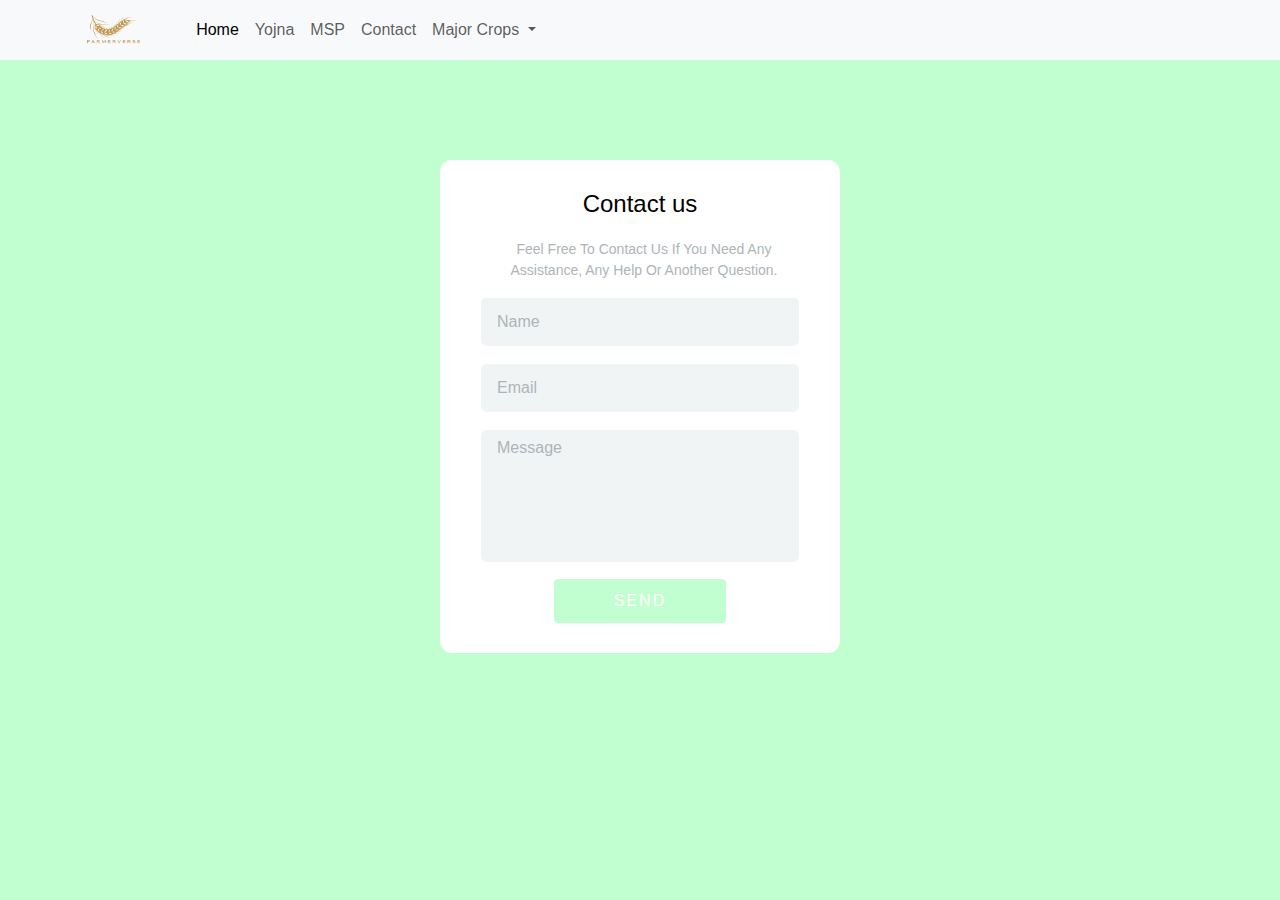
<file: contact.html>
<!DOCTYPE html>
<html lang="en">
  <head>
    <meta charset="UTF-8" />
    <meta http-equiv="X-UA-Compatible" content="IE=edge" />
    <meta name="viewport" content="width=device-width, initial-scale=1.0" />
    <link rel="stylesheet" href="css/style.css" />
    <title>Farmerverse</title>
    <!---- Font Awesome Cdn Linkage ------>
    <link
      rel="stylesheet"
      href="https://cdnjs.cloudflare.com/ajax/libs/font-awesome/5.15.3/css/all.min.css"
    />

    <!------- Favicon Linkage --------->
    <link rel="shortcut icon" href="images/1.png" type="image/x-icon" />
    <!-- Bootstrap CSS -->
    <link
      href="https://cdn.jsdelivr.net/npm/bootstrap@5.1.3/dist/css/bootstrap.min.css"
      rel="stylesheet"
    />
    <!-- INCLUDING JQUERY-->
    <script src="https://code.jquery.com/jquery-3.5.1.js"></script>
  </head>
  <style>
      body {
  background-color: rgba(68, 255, 115, 0.333) !important;
  font-family: "Segoe UI", Tahoma, Geneva, Verdana, sans-serif;
}

.contact-form-wrapper {
  padding: 100px 0;
}

.contact-form {
  padding: 30px 40px;
  background-color: #ffffff;
  border-radius: 12px;
  max-width: 400px;
}

.contact-form textarea {
  resize: none;
}

.contact-form .form-input,
.form-text-area {
  background-color: #f0f4f5;
  height: 50px;
  padding-left: 16px;
}

.contact-form .form-text-area {
  background-color: #f0f4f5;
  height: auto;
  padding-left: 16px;
}

.contact-form .form-control::placeholder {
  color: #aeb4b9;
  font-weight: 500;
  opacity: 1;
}

.contact-form .form-control:-ms-input-placeholder {
  color: #aeb4b9;
  font-weight: 500;
}

.contact-form .form-control::-ms-input-placeholder {
  color: #aeb4b9;
  font-weight: 500;
}

.contact-form .form-control:focus {
  border-color: #f33fb0;
  box-shadow: inset 0 1px 1px rgba(0, 0, 0, 0.07), 0 0 8px #f33fb0;
}

.contact-form .title {
  text-align: center;
  font-size: 24px;
  font-weight: 500;
}

.contact-form .description {
  color: #aeb4b9;
  font-size: 14px;
  text-align: center;
}

.contact-form .submit-button-wrapper {
  text-align: center;
}

.contact-form .submit-button-wrapper input {
  border: none;
  border-radius: 4px;
  background-color: rgba(68, 255, 115, 0.333);
  color: white;
  text-transform: uppercase;
  padding: 10px 60px;
  font-weight: 500;
  letter-spacing: 2px;
}

.contact-form .submit-button-wrapper input:hover {
  background-color: rgba(34, 248, 87, 0.333);
}

  </style>
  <body>
    <nav class="navbar navbar-expand-lg navbar-light bg-light">
      <div class="container-fluid container">
        <a class="navbar-brand" href="#">
          <img class="logo" src="images/1.png" alt="" />
        </a>
        <button
          class="navbar-toggler"
          type="button"
          data-bs-toggle="collapse"
          data-bs-target="#navbarSupportedContent"
          aria-controls="navbarSupportedContent"
          aria-expanded="false"
          aria-label="Toggle navigation"
        >
          <span class="navbar-toggler-icon"></span>
        </button>
        <div class="collapse navbar-collapse" id="navbarSupportedContent">
          <ul class="navbar-nav me-auto mb-2 mb-lg-0">
            <li class="nav-item">
              <a class="nav-link active" aria-current="page" href="index.html"
                >Home</a
              >
            </li>
            <li class="nav-item">
              <a class="nav-link" href="yojna.html">Yojna</a>
            </li>
            <li class="nav-item">
              <a class="nav-link" href="msp.html">MSP</a>
            </li>
            <li class="nav-item">
                <a class="nav-link" href="contact.html">Contact</a>
              </li>
            <li class="nav-item dropdown">
              <a
                class="nav-link dropdown-toggle"
                href="#"
                id="navbarDropdown"
                role="button"
                data-bs-toggle="dropdown"
                aria-expanded="false"
              >
                Major Crops
              </a>
              <ul class="dropdown-menu" aria-labelledby="navbarDropdown">
                <li><a class="dropdown-item" href="https://en.wikipedia.org/wiki/Wheat" target="_blank">Wheat</a></li>
                <li><a class="dropdown-item" href="https://en.wikipedia.org/wiki/Maize" target="_blank">Maize</a></li>
                <li><a class="dropdown-item" href="https://en.wikipedia.org/wiki/Rice" target="_blank">Rice</a></li>
                <li><a class="dropdown-item" href="https://en.wikipedia.org/wiki/Pulses" target="_blank">Pulses</a></li>
                <li><a class="dropdown-item" href="https://en.wikipedia.org/wiki/Jute" target="_blank">Jute</a></li>
                <li><a class="dropdown-item" href="https://en.wikipedia.org/wiki/Sugercane" target="_blank">Sugercane</a></li>
                <li><hr class="dropdown-divider" /></li>
                <li>
                  <a class="dropdown-item" href="#">More...</a>
                </li>
              </ul>
            </li>
          </ul>
        </div>
      </div>
    </nav>
    <div>
      <div class="contact-form-wrapper d-flex justify-content-center">
        <form action="#" class="contact-form">
          <h5 class="title">Contact us</h5>
          <p class="description">
            Feel free to contact us if you need any assistance, any help or
            another question.
          </p>
          <div>
            <input
              type="text"
              class="form-control rounded border-white mb-3 form-input"
              id="name"
              placeholder="Name"
              required
            />
          </div>
          <div>
            <input
              type="email"
              class="form-control rounded border-white mb-3 form-input"
              placeholder="Email"
              required
            />
          </div>
          <div>
            <textarea
              id="message"
              class="form-control rounded border-white mb-3 form-text-area"
              rows="5"
              cols="30"
              placeholder="Message"
              required
            ></textarea>
          </div>
          <div class="submit-button-wrapper">
            <input type="submit" value="Send" />
          </div>
        </form>
      </div>
    </div>
    <script src="https://cdn.jsdelivr.net/npm/bootstrap@5.1.3/dist/js/bootstrap.bundle.min.js"></script>
  </body>
</html>
</file>
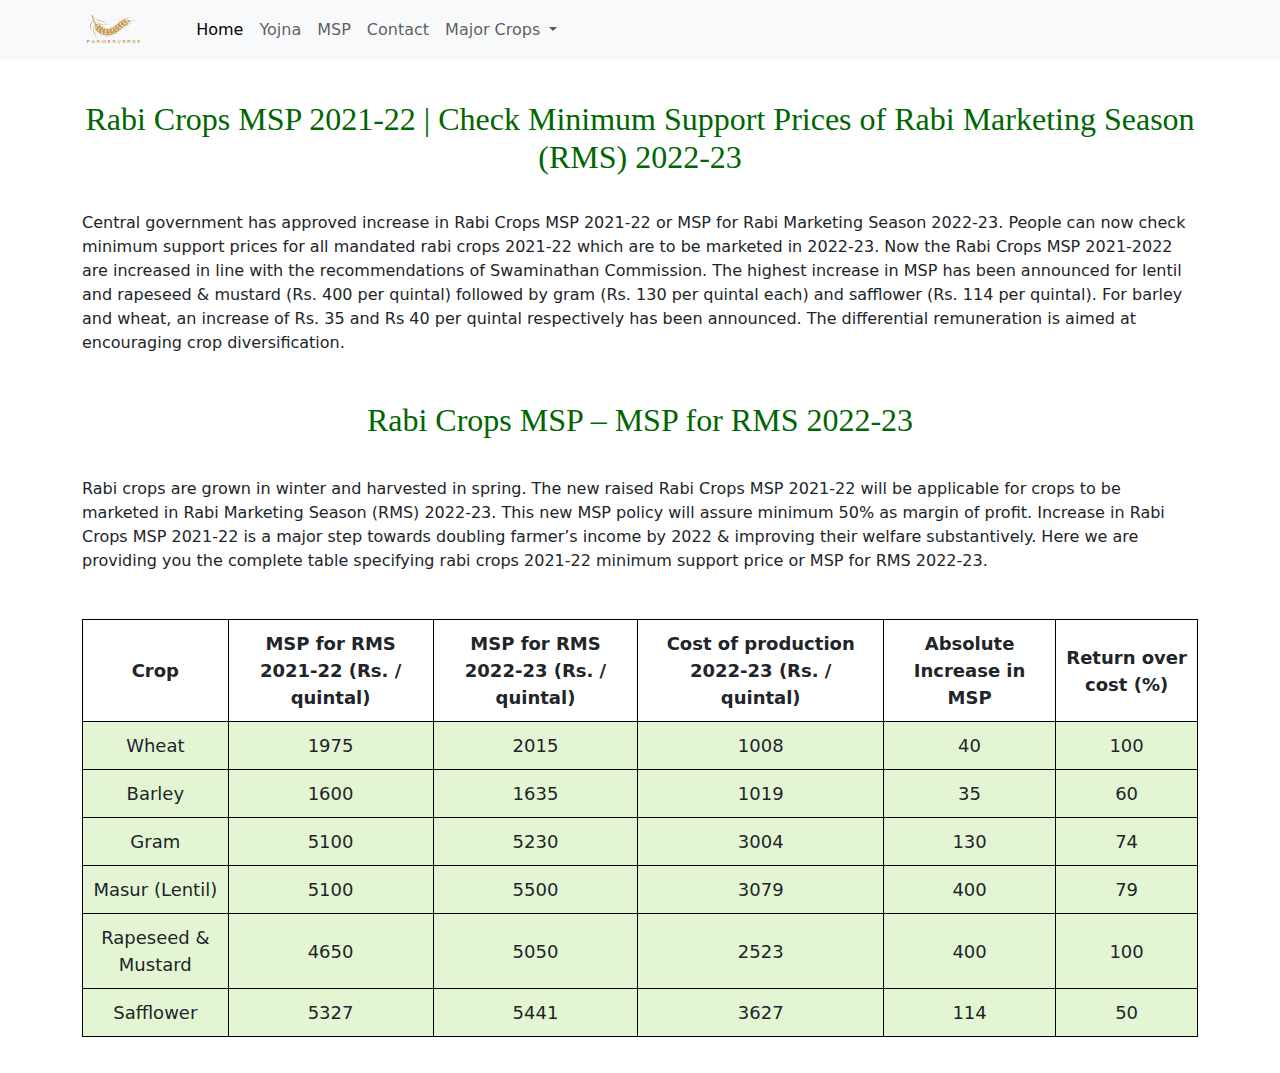
<file: msp.html>
<!DOCTYPE html>
<html lang="en">
  <head>
    <meta charset="UTF-8" />
    <meta http-equiv="X-UA-Compatible" content="IE=edge" />
    <meta name="viewport" content="width=device-width, initial-scale=1.0" />
    <link rel="stylesheet" href="css/style.css" />
    <title>Farmerverse</title>
    <!---- Font Awesome Cdn Linkage ------>
    <link
      rel="stylesheet"
      href="https://cdnjs.cloudflare.com/ajax/libs/font-awesome/5.15.3/css/all.min.css"
    />

    <!------- Favicon Linkage --------->
    <link rel="shortcut icon" href="images/1.png" type="image/x-icon" />
    <!-- Bootstrap CSS -->
    <link
      href="https://cdn.jsdelivr.net/npm/bootstrap@5.1.3/dist/css/bootstrap.min.css"
      rel="stylesheet"
    />
	<!-- INCLUDING JQUERY-->
	<script src=
    "https://code.jquery.com/jquery-3.5.1.js">
	</script>

<!-- CSS FOR STYLING THE PAGE -->
<style>
    table {
        margin: 0 auto;
			font-size: large;
			border: 1px solid black;
		}
        
		h1, h2 {
			text-align: center;
			color: #006600;
			font-size: xx-large;
			font-family: 'Gill Sans',
				'Gill Sans MT', ' Calibri',
				'Trebuchet MS', 'sans-serif';
		}

		td {
			background-color: #E4F5D4;
			border: 1px solid black;
		}

		th,
		td {
			font-weight: bold;
			border: 1px solid black;
			padding: 10px;
			text-align: center;
		}

		td {
			font-weight: lighter;
		}
	</style>

</head>
<body>
    <nav class="navbar navbar-expand-lg navbar-light bg-light">
        <div class="container-fluid container">
          <a class="navbar-brand" href="#">
            <img class="logo" src="images/1.png" alt="" />
          </a>
          <button
            class="navbar-toggler"
            type="button"
            data-bs-toggle="collapse"
            data-bs-target="#navbarSupportedContent"
            aria-controls="navbarSupportedContent"
            aria-expanded="false"
            aria-label="Toggle navigation"
          >
            <span class="navbar-toggler-icon"></span>
          </button>
          <div class="collapse navbar-collapse" id="navbarSupportedContent">
            <ul class="navbar-nav me-auto mb-2 mb-lg-0">
              <li class="nav-item">
                <a class="nav-link active" aria-current="page" href="index.html"
                  >Home</a
                >
              </li>
              <li class="nav-item">
                <a class="nav-link" href="yojna.html">Yojna</a>
              </li>
              <li class="nav-item">
                <a class="nav-link" href="msp.html">MSP</a>
              </li>
              <li class="nav-item">
                <a class="nav-link" href="contact.html">Contact</a>
              </li>
              <li class="nav-item dropdown">
                <a
                  class="nav-link dropdown-toggle"
                  href="#"
                  id="navbarDropdown"
                  role="button"
                  data-bs-toggle="dropdown"
                  aria-expanded="false"
                >
                  Major Crops
                </a>
                <ul class="dropdown-menu" aria-labelledby="navbarDropdown">
                  <li><a class="dropdown-item" href="https://en.wikipedia.org/wiki/Wheat" target="_blank">Wheat</a></li>
                  <li><a class="dropdown-item" href="https://en.wikipedia.org/wiki/Maize" target="_blank">Maize</a></li>
                  <li><a class="dropdown-item" href="https://en.wikipedia.org/wiki/Rice" target="_blank">Rice</a></li>
                  <li><a class="dropdown-item" href="https://en.wikipedia.org/wiki/Pulses" target="_blank">Pulses</a></li>
                  <li><a class="dropdown-item" href="https://en.wikipedia.org/wiki/Jute" target="_blank">Jute</a></li>
                  <li><a class="dropdown-item" href="https://en.wikipedia.org/wiki/Sugercane" target="_blank">Sugercane</a></li>
                  <li><hr class="dropdown-divider" /></li>
                  <li>
                    <a class="dropdown-item" href="#">More...</a>
                  </li>
                </ul>
              </li>
            </ul>
          </div>
        </div>
      </nav>
	<section class="container my-3">
		<h1 class="my-1">Rabi Crops MSP 2021-22 | Check Minimum Support Prices of Rabi Marketing Season (RMS) 2022-23</h1>
    <p>Central government has approved increase in Rabi Crops MSP 2021-22 or MSP for Rabi Marketing Season 2022-23. People can now check minimum support prices for all mandated rabi crops 2021-22 which are to be marketed in 2022-23. Now the Rabi Crops MSP 2021-2022 are increased in line with the recommendations of Swaminathan Commission.

      The highest increase in MSP has been announced for lentil and rapeseed & mustard (Rs. 400 per quintal) followed by gram (Rs. 130 per quintal each) and safflower (Rs. 114 per quintal). For barley and wheat, an increase of Rs. 35 and Rs 40 per quintal respectively has been announced. The differential remuneration is aimed at encouraging crop diversification.</p>

      <h2>Rabi Crops MSP – MSP for RMS 2022-23</h2>
      <p>Rabi crops are grown in winter and harvested in spring. The new raised Rabi Crops MSP 2021-22 will be applicable for crops to be marketed in Rabi Marketing Season (RMS) 2022-23. This new MSP policy will assure minimum 50% as margin of profit. Increase in Rabi Crops MSP 2021-22 is a major step towards doubling farmer’s income by 2022 & improving their welfare substantively. Here we are providing you the complete table specifying rabi crops 2021-22 minimum support price or MSP for RMS 2022-23.</p>

		<!-- TABLE CONSTRUCTION-->
		<table id='table'>
			<!-- HEADING FORMATION -->
			<tr>
				<th>Crop</th>
				<th>MSP for RMS 2021-22 (Rs. / quintal)</th>
				<th>MSP for RMS 2022-23 (Rs. / quintal)</th>
				<th>Cost of production 2022-23 (Rs. / quintal)</th>
				<th>Absolute Increase in MSP</th>
				<th>Return over cost (%)</th>
			</tr>
      <script src="js/msp.js"></script>
    </section>
  <script src="https://cdn.jsdelivr.net/npm/bootstrap@5.1.3/dist/js/bootstrap.bundle.min.js"></script>
</body>

</html>
</file>
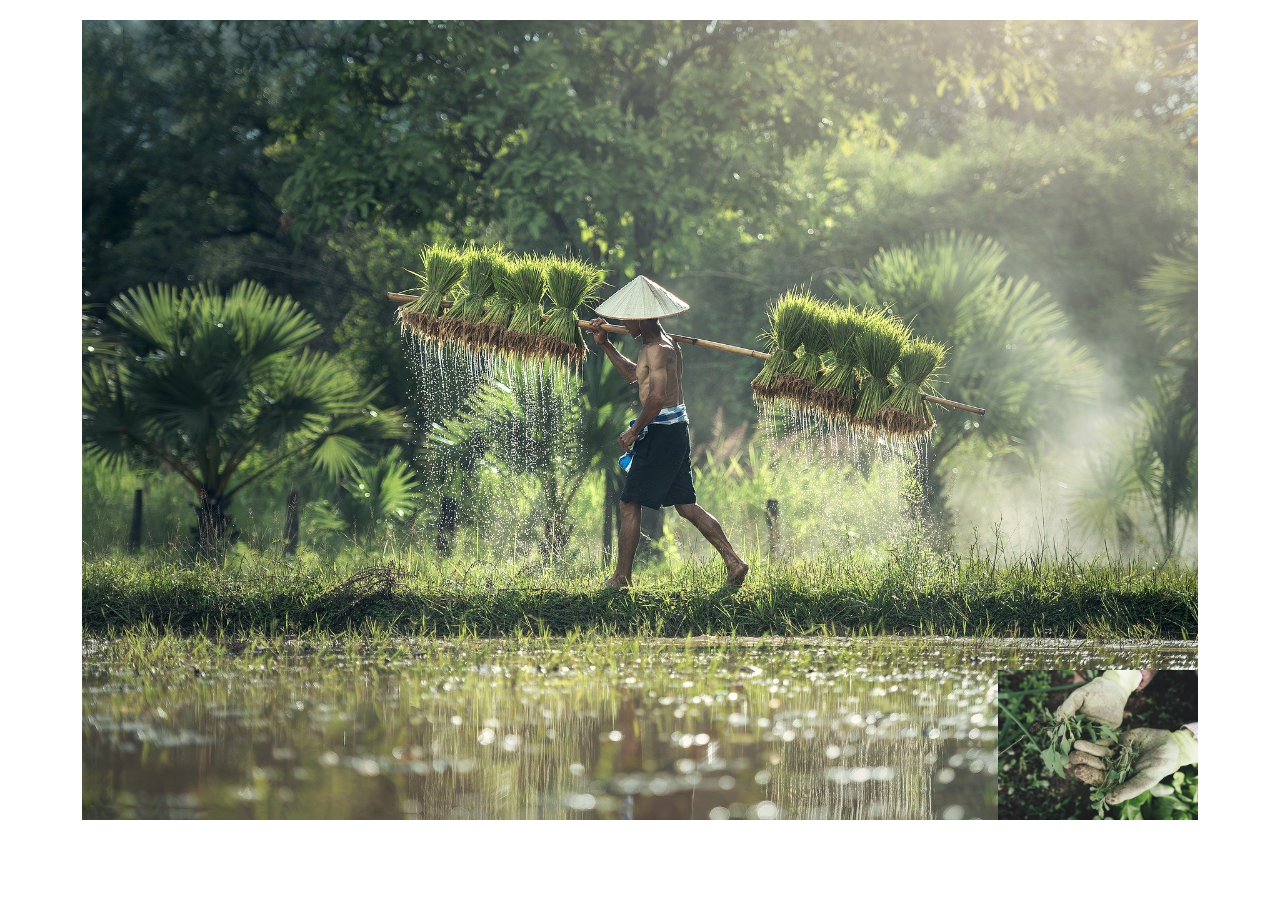
<file: video.html>
<!DOCTYPE html>
<html lang="en">
<head>
    <meta charset="UTF-8">
    <meta http-equiv="X-UA-Compatible" content="IE=edge">
    <meta name="viewport" content="width=device-width, initial-scale=1.0">
    <link rel="stylesheet" href="css/style.css" />
    <title>Farmerverse</title>
    <!---- Font Awesome Cdn Linkage ------>
    <link
      rel="stylesheet"
      href="https://cdnjs.cloudflare.com/ajax/libs/font-awesome/5.15.3/css/all.min.css"
    />

    <!------- Favicon Linkage --------->
    <link rel="shortcut icon" href="images/1.png" type="image/x-icon" />
    <!-- Bootstrap CSS -->
    <link
      href="https://cdn.jsdelivr.net/npm/bootstrap@5.1.3/dist/css/bootstrap.min.css"
      rel="stylesheet"
    />
</head>
<style>
    .sender {
        height: 800px;
        width: 100%;
        background: #000;
        border: 2px solid #000;
        border: 5px;
        position: relative;

    }

    .sender img {
        height: 800px;
        width: 100%;
        object-fit: cover;
    }

    .reciever {
        position: absolute;
        bottom: 0;
        right: 0;
        width: 200px;
        height: 150px;
    }

    .reciever img {
        width: 200px;
        height: 150px;
    }
</style>
<body>
    <section class="container video">
        <div class="sender">
            <img src="./images/bg2.jpg" alt="">
            <div class="reciever">
                <img src="./images/bg1.jpg" alt="">
            </div>
        </div>
    </section>
</body>
</html>
</file>
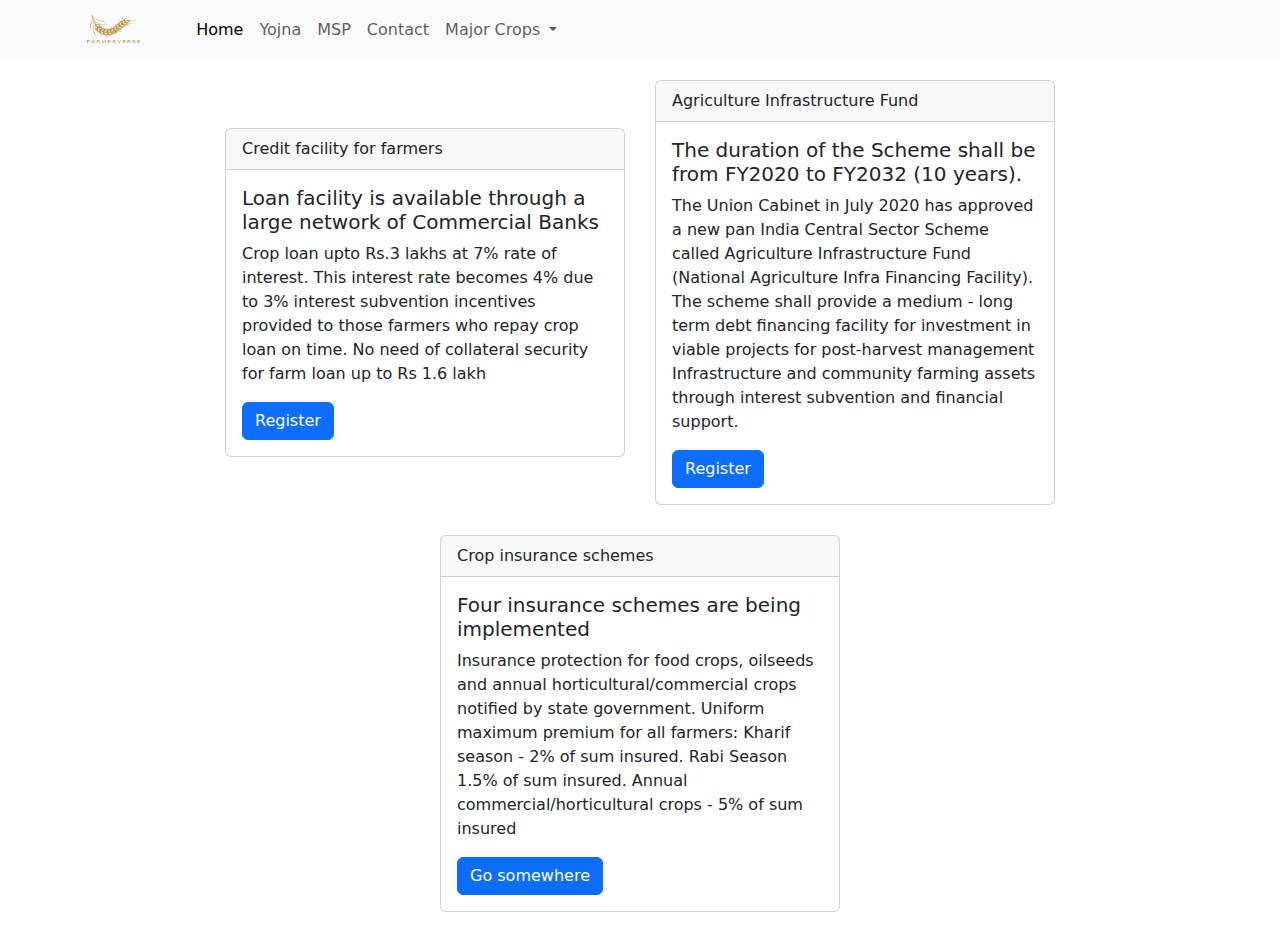
<file: yojna.html>
<!DOCTYPE html>
<html lang="en">
  <head>
    <meta charset="UTF-8" />
    <meta http-equiv="X-UA-Compatible" content="IE=edge" />
    <meta name="viewport" content="width=device-width, initial-scale=1.0" />
    <link rel="stylesheet" href="css/style.css" />
    <title>Farmerverse</title>
    <!---- Font Awesome Cdn Linkage ------>
    <link
      rel="stylesheet"
      href="https://cdnjs.cloudflare.com/ajax/libs/font-awesome/5.15.3/css/all.min.css"
    />

    <!------- Favicon Linkage --------->
    <link rel="shortcut icon" href="images/1.png" type="image/x-icon" />
    <!-- Bootstrap CSS -->
    <link
      href="https://cdn.jsdelivr.net/npm/bootstrap@5.1.3/dist/css/bootstrap.min.css"
      rel="stylesheet"
    />
  </head>
  <body>
    <nav class="navbar navbar-expand-lg navbar-light bg-light">
      <div class="container-fluid container">
        <a class="navbar-brand" href="#">
          <img class="logo" src="images/1.png" alt="" />
        </a>
        <button
          class="navbar-toggler"
          type="button"
          data-bs-toggle="collapse"
          data-bs-target="#navbarSupportedContent"
          aria-controls="navbarSupportedContent"
          aria-expanded="false"
          aria-label="Toggle navigation"
        >
          <span class="navbar-toggler-icon"></span>
        </button>
        <div class="collapse navbar-collapse" id="navbarSupportedContent">
          <ul class="navbar-nav me-auto mb-2 mb-lg-0">
            <li class="nav-item">
              <a class="nav-link active" aria-current="page" href="index.html"
                >Home</a
              >
            </li>
            <li class="nav-item">
              <a class="nav-link" href="yojna.html">Yojna</a>
            </li>
            <li class="nav-item">
              <a class="nav-link" href="msp.html">MSP</a>
            </li>
            <li class="nav-item">
              <a class="nav-link" href="contact.html">Contact</a>
            </li>
            <li class="nav-item dropdown">
              <a
                class="nav-link dropdown-toggle"
                href="#"
                id="navbarDropdown"
                role="button"
                data-bs-toggle="dropdown"
                aria-expanded="false"
              >
                Major Crops
              </a>
              <ul class="dropdown-menu" aria-labelledby="navbarDropdown">
                <li><a class="dropdown-item" href="https://en.wikipedia.org/wiki/Wheat" target="_blank">Wheat</a></li>
                <li><a class="dropdown-item" href="https://en.wikipedia.org/wiki/Maize" target="_blank">Maize</a></li>
                <li><a class="dropdown-item" href="https://en.wikipedia.org/wiki/Rice" target="_blank">Rice</a></li>
                <li><a class="dropdown-item" href="https://en.wikipedia.org/wiki/Pulses" target="_blank">Pulses</a></li>
                <li><a class="dropdown-item" href="https://en.wikipedia.org/wiki/Jute" target="_blank">Jute</a></li>
                <li><a class="dropdown-item" href="https://en.wikipedia.org/wiki/Sugercane" target="_blank">Sugercane</a></li>
                <li><hr class="dropdown-divider" /></li>
                <li>
                  <a class="dropdown-item" href="#">More...</a>
                </li>
              </ul>
            </li>
          </ul>
        </div>
      </div>
    </nav>
    <section class="yojna">
      <div class="container">
        <div class="box">
          <h1></h1>
          <p></p>
        </div>
        <div class="card">
          <div class="card-header">
            Credit facility for farmers
          </div>
          <div class="card-body">
            <h5 class="card-title">
              Loan facility is available through a large network of Commercial Banks
            </h5>
            <p class="card-text">
              Crop loan upto Rs.3 lakhs at 7% rate of interest. This interest
              rate becomes 4% due to 3% interest subvention incentives provided
              to those farmers who repay crop loan on time. No need of
              collateral security for farm loan up to Rs 1.6 lakh
            </p>
            <a href="https://vikaspedia.in/schemesall/schemes-for-farmers/credit-facility-for-farmers#section2" class="btn btn-primary">Register</a>
          </div>
        </div>
        <div class="card">
          <div class="card-header">Agriculture Infrastructure Fund</div>
          <div class="card-body">
            <h5 class="card-title">
              The duration of the Scheme shall be from FY2020 to FY2032 (10
              years).
            </h5>
            <p class="card-text">
              The Union Cabinet in July 2020 has approved a new pan India
              Central Sector Scheme called Agriculture Infrastructure Fund
              (National Agriculture Infra Financing Facility). The scheme shall
              provide a medium - long term debt financing facility for
              investment in viable projects for post-harvest management
              Infrastructure and community farming assets through interest
              subvention and financial support.
            </p>
            <a
              href="https://agriinfra.dac.gov.in/Home/BeneficiaryRegistration"
              class="btn btn-primary"
              >Register</a
            >
          </div>
        </div>
        <div class="card">
          <div class="card-header">
            Crop insurance schemes
          </div>
          <div class="card-body">
            <h5 class="card-title">
              Four insurance schemes are being implemented
            </h5>
            <p class="card-text">
              Insurance protection for food crops, oilseeds and annual horticultural/commercial crops notified by state government.
Uniform maximum premium for all farmers:
Kharif season - 2% of sum insured.
Rabi Season 1.5% of sum insured.
Annual commercial/horticultural crops - 5% of sum insured
            </p>
            <a href="#" class="btn btn-primary">Go somewhere</a>
          </div>
        </div>
      </div>
    </section>
    <script src="https://cdn.jsdelivr.net/npm/bootstrap@5.1.3/dist/js/bootstrap.bundle.min.js"></script>
  </body>
</html>
</file>
<file: css/style.css>
@import url("https://fonts.googleapis.com/css2?family=Poppins:wght@100;200;400;700&display=swap");

* {
  margin: 0;
  padding: 0;
  box-sizing: border-box;
}

.heading {
  text-align: center;
  padding: 20px 0;
  padding-bottom: 30px;
}

.heading h1 {
  font-size: 38px;
  font-weight: 600;
  color: #159957;
  letter-spacing: 2px;
}

.heading h1 span {
  background: rgba(76, 240, 164, 0.3);
  color: rgb(58, 57, 57);
  padding: 6px 10px;
}

/* .navbar {
  flex-wrap: nowrap !important;
} */

nav {
  height: 60px;
  position: fixed;
  top: 0;
  left: 0;
}

.logo {
  height: 60px;
}

.container {
  width: 90vw;
}

* {
  box-sizing: border-box;
  margin: 0;
  padding: 0;
}

.home {
  background: url(../images/bg2.jpg);
  background-repeat: no-repeat;
  background-size: cover;
  overflow: hidden;
  height: 100vh;
  display: flex;
  justify-content: flex-end;
  align-items: flex-end;
  font-family: "Poppins", sans-serif;
  padding: 50px;
}

.weather-box {
  background: #000000d0;
  color: white;
  padding: 2em;
  border-radius: 30px;
  width: 100%;
  max-width: 420px;
  margin: 1em;
}

.search {
  display: flex;
  align-items: center;
  justify-content: center;
}

button {
  margin: 0.5em;
  border-radius: 50%;
  border: none;
  height: 44px;
  width: 44px;
  outline: none;
  background: #7c7c7c2b;
  color: white;
  cursor: pointer;
  transition: 0.2s ease-in-out;
}

input.search-bar {
  border: none;
  outline: none;
  padding: 0.4em 1em;
  border-radius: 24px;
  background: #7c7c7c2b;
  color: white;
  font-family: inherit;
  font-size: 105%;
  width: calc(100% - 100px);
}

button:hover {
  background: #7c7c7c6b;
}

h1.temp {
  margin: 0;
  margin-bottom: 0.4em;
}

.flex {
  display: flex;
  align-items: center;
}

.description {
  text-transform: capitalize;
  margin-left: 8px;
}

.weather.loading {
  visibility: hidden;
  max-height: 20px;
  position: relative;
}

.weather.loading:after {
  visibility: visible;
  content: "Loading...";
  color: white;
  position: absolute;
  top: 0;
  left: 20px;
}

/*  <=========== About Benifits CSS ===========>  */
section.benifit {
  padding: 50px 0;
  min-height: 100vh;
  width: 100%;
  background: rgba(231, 247, 239, 0.4);
}

section.benifit .benifit-cont {
  display: flex;
  justify-content: center;
  align-items: center;
}

section.benifit .benifit-cont .benifit-img {
  width: 50%;
  display: flex;
  justify-content: center;
  align-items: center;
}

section.benifit .benifit-cont .benifit-img img {
  width: 70%;
}

section.benifit .benifit-cont .benifit-content {
  width: 50%;
}

section.benifit .benifit-cont .benifit-content h1 {
  font-size: 35px;
  color: #159957;
  margin-bottom: 15px;
}

section.benifit .benifit-cont .benifit-content .benifit-container {
  padding: 10px;
}

section.benifit .benifit-cont .benifit-content .benifit-box {
  min-height: 80px;
  width: 100%;
  margin-bottom: 10px;
  display: flex;
  align-items: center;
  padding: 6px;
}

section.benifit .benifit-cont .benifit-content .benifit-box .benifit-icon {
  height: 70px;
  min-width: 70px;
  margin-right: 8px;
  display: flex;
  justify-content: center;
  align-items: center;
}

section.benifit .benifit-cont .benifit-content .benifit-box .benifit-icon i {
  font-size: 35px;
  color: #159957;
}

section.benifit .benifit-cont .benifit-content .benifit-box .benif-details h3 {
  color: #159957;
  font-weight: 500;
  margin-bottom: 5px;
}

@media (max-width: 900px) {
  section.benifit .benifit-cont .benifit-img {
    display: none;
  }

  section.benifit .benifit-cont .benifit-content {
    width: 100%;
  }
}


/* Section News */

.news {
    background: #adc4b8;
}

.container{
    width: 100%;
    display: flex;
    justify-content: center;
    align-items: center;
    width: 100%;
    flex-wrap: wrap;
    padding: 20px;
    gap: 30px;
}

.newsBox{
    width: 400px;
    height: 600px;
    padding: 20px;
    border-radius: 3px;
    background: #fff;
    display: flex;
    justify-content: flex-start;
    align-items: flex-start;
    flex-direction: column;
    color: coral;
}


@media (max-width: 600px) {
    .newsBox {
        height: fit-content;
    }
}

.newsBox img{
    width: 100%;
    height: 170px;
    object-fit: cover;
    margin-bottom: 20px;
}

.title{
    margin-bottom: 20px;
    font-size: 22px;
    color: #000;
}

.author{
    width: 100%;
    display: flex;
    justify-content: space-between;
    margin-bottom: 10px;
    font-size: 14px;
}

.description p{
    font-size: 16px;
    line-height: 1.5;
}


.chat {
    position: fixed;
    bottom: 0;
    right: 0;
    height: 20px;
    width: 300px;
    background: #000;
    color: #fff;
}


/* News Card */
.box {
  right: 0;
  z-index: 1;
  display: flex;
  justify-content: flex-end;
  position: absolute;
}

.card {
  max-width: 400px;
}

/* Chat Css */
.chat-bar-collapsible {
  position: fixed;
  bottom: 0;
  left: 50px;
  box-shadow: 0 8px 16px 0 rgba(0, 0, 0, 0.2);
  z-index: 1000;
}

.collapsible {
  background-color: rgb(14, 41, 13);
  color: white;
  cursor: pointer;
  padding: 18px;
  width: 350px;
  text-align: left;
  outline: none;
  font-size: 18px;
  border-radius: 10px 10px 0px 0px;
  border: 3px solid white;
  border-bottom: none;
}

.content {
  max-height: 0;
  overflow: hidden;
  transition: max-height 0.2s ease-out;
  background-color: #f1f1f1;
}

.full-chat-block {
  width: 350px;
  background: white;
  text-align: center;
  overflow: auto;
  scrollbar-width: none;
  height: max-content;
  transition: max-height 0.2s ease-out;
}

.outer-container {
  min-height: 500px;
  bottom: 0%;
  position: relative;
}

.chat-container {
  max-height: 500px;
  width: 100%;
  position: absolute;
  bottom: 0;
  left: 0;
  scroll-behavior: smooth;
  hyphens: auto;
}

.chat-container::-webkit-scrollbar {
  display: none;
}

.chat-bar-input-block {
  display: flex;
  float: left;
  box-sizing: border-box;
  justify-content: space-between;
  width: 100%;
  align-items: center;
  background-color: rgb(235, 235, 235);
  border-radius: 10px 10px 0px 0px;
  padding: 10px 0px 10px 10px;
}

.chat-bar-icons {
  display: flex;
  justify-content: space-evenly;
  box-sizing: border-box;
  width: 25%;
  float: right;
  font-size: 20px;
}

#chat-icon:hover {
  opacity: .7;
}

/* Chat bubbles */

#userInput {
  width: 75%;
}

.input-box {
  float: left;
  border: none;
  box-sizing: border-box;
  width: 100%;
  border-radius: 10px;
  padding: 10px;
  font-size: 16px;
  color: #000;
  background-color: white;
  outline: none
}

.userText {
  color: white;
  font-family: Helvetica;
  font-size: 16px;
  font-weight: normal;
  text-align: right;
  clear: both;
}

.userText span {
  line-height: 1.5em;
  display: inline-block;
  background: #5ca6fa;
  padding: 10px;
  border-radius: 8px;
  border-bottom-right-radius: 2px;
  max-width: 80%;
  margin-right: 10px;
  animation: floatup .5s forwards
}

.botText {
  color: #000;
  font-family: Helvetica;
  font-weight: normal;
  font-size: 16px;
  text-align: left;
}

.botText span {
  line-height: 1.5em;
  display: inline-block;
  background: #e0e0e0;
  padding: 10px;
  border-radius: 8px;
  border-bottom-left-radius: 2px;
  max-width: 80%;
  margin-left: 10px;
  animation: floatup .5s forwards
}

@keyframes floatup {
  from {
      transform: translateY(14px);
      opacity: .0;
  }
  to {
      transform: translateY(0px);
      opacity: 1;
  }
}

@media screen and (max-width:600px) {
  .full-chat-block {
      width: 100%;
      border-radius: 0px;
  }
  .chat-bar-collapsible {
      position: fixed;
      bottom: 0;
      right: 0;
      width: 100%;
  }
  .collapsible {
      width: 100%;
      border: 0px;
      border-top: 3px solid white;
      border-radius: 0px;
  }
}


/*This Media Query use for Mobile View*/
@media screen and (max-width: 767px){
	.header{
		padding: 20px 0;
	}
	.logo{
		display: block;
		margin: 0 auto;
		width: 100px;
	} 
	.main_nav{
		text-align: center;
		margin-bottom: 30px;
	} 
	.main_nav ul li{
		margin: 0 3px;
	}	

	.banner{
		background-size: 200%;
		background-position: top center;
    background-repeat: no-repeat;
	}
	.banner h1{ font-size: 40px; }
	.about-section h2{
		font-size: 30px;
	}
	.about-box{
		margin: 15px 0;
	}
	#port_pop_pic{
		left: 30px;
		top: 30px;
		width: calc(100% - 60px);
		height: calc(100% - 60px)
	}

}


/* Video Call */
</file>
